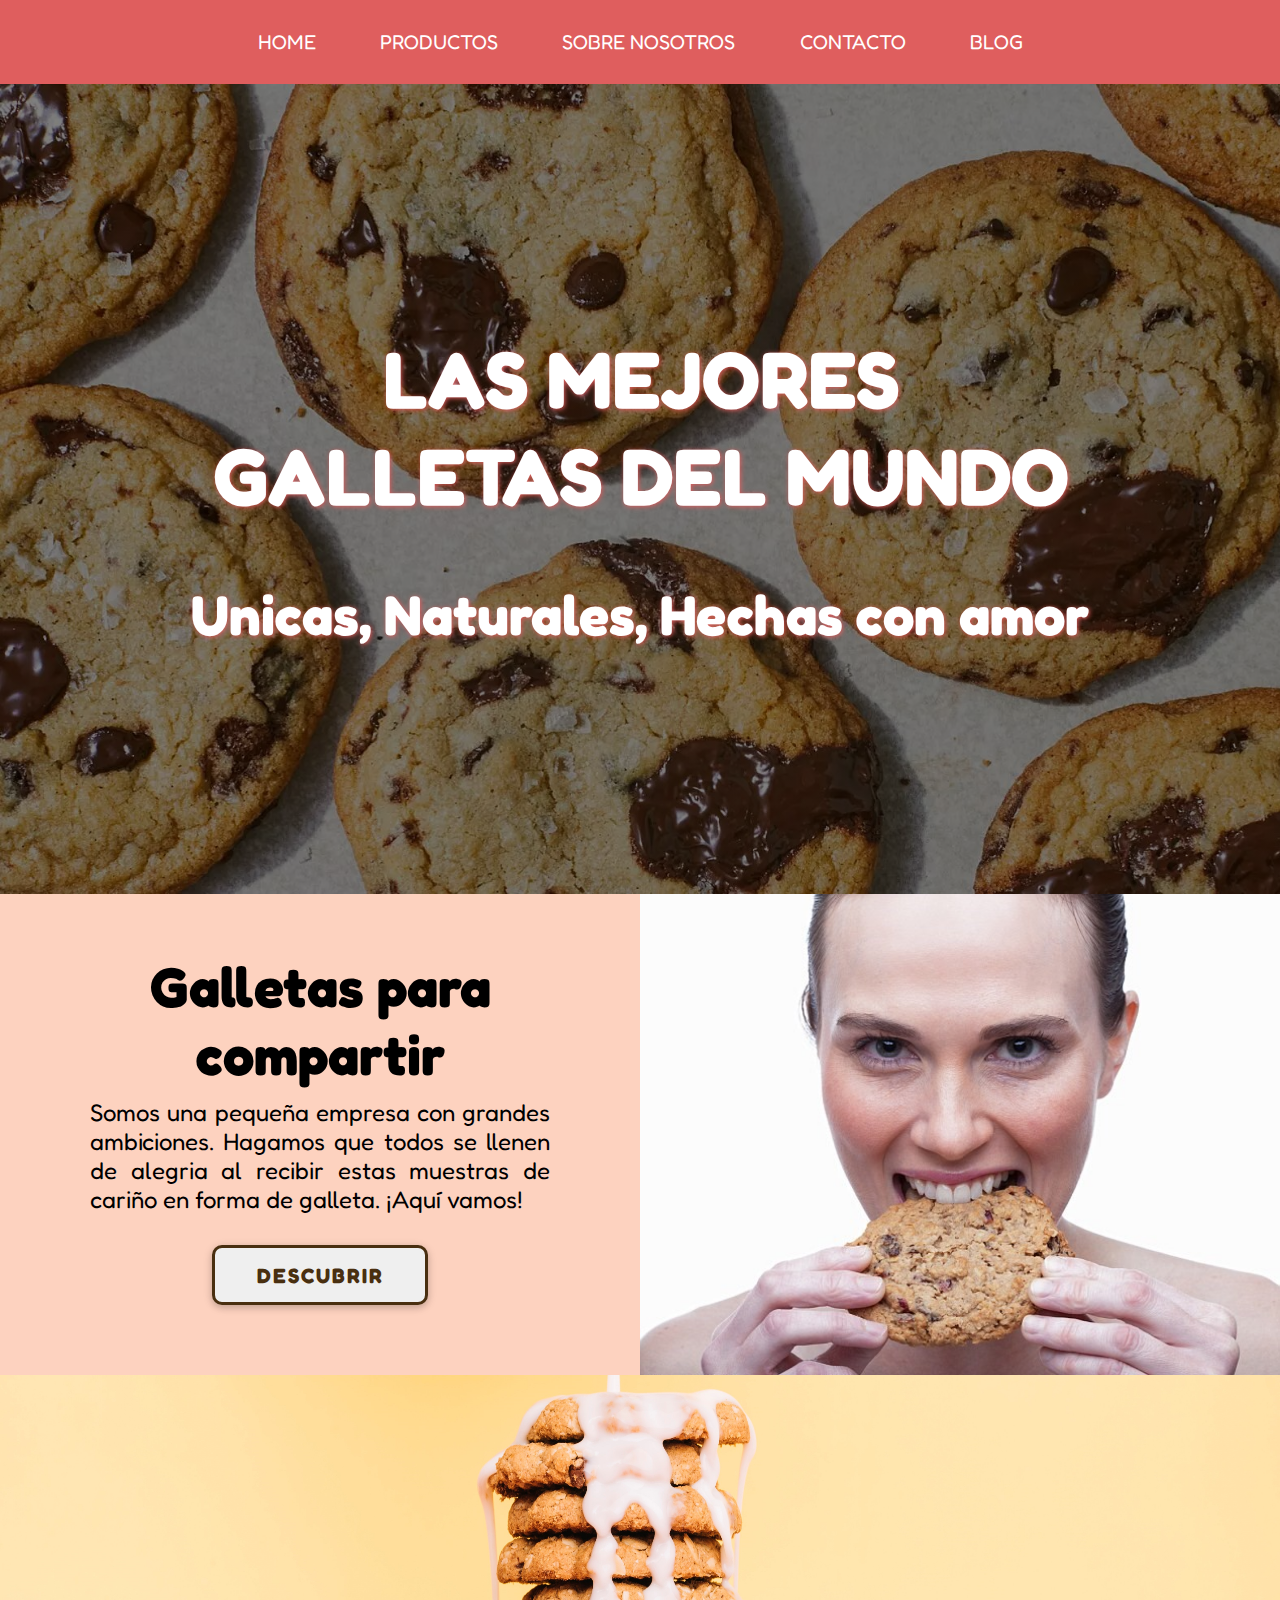
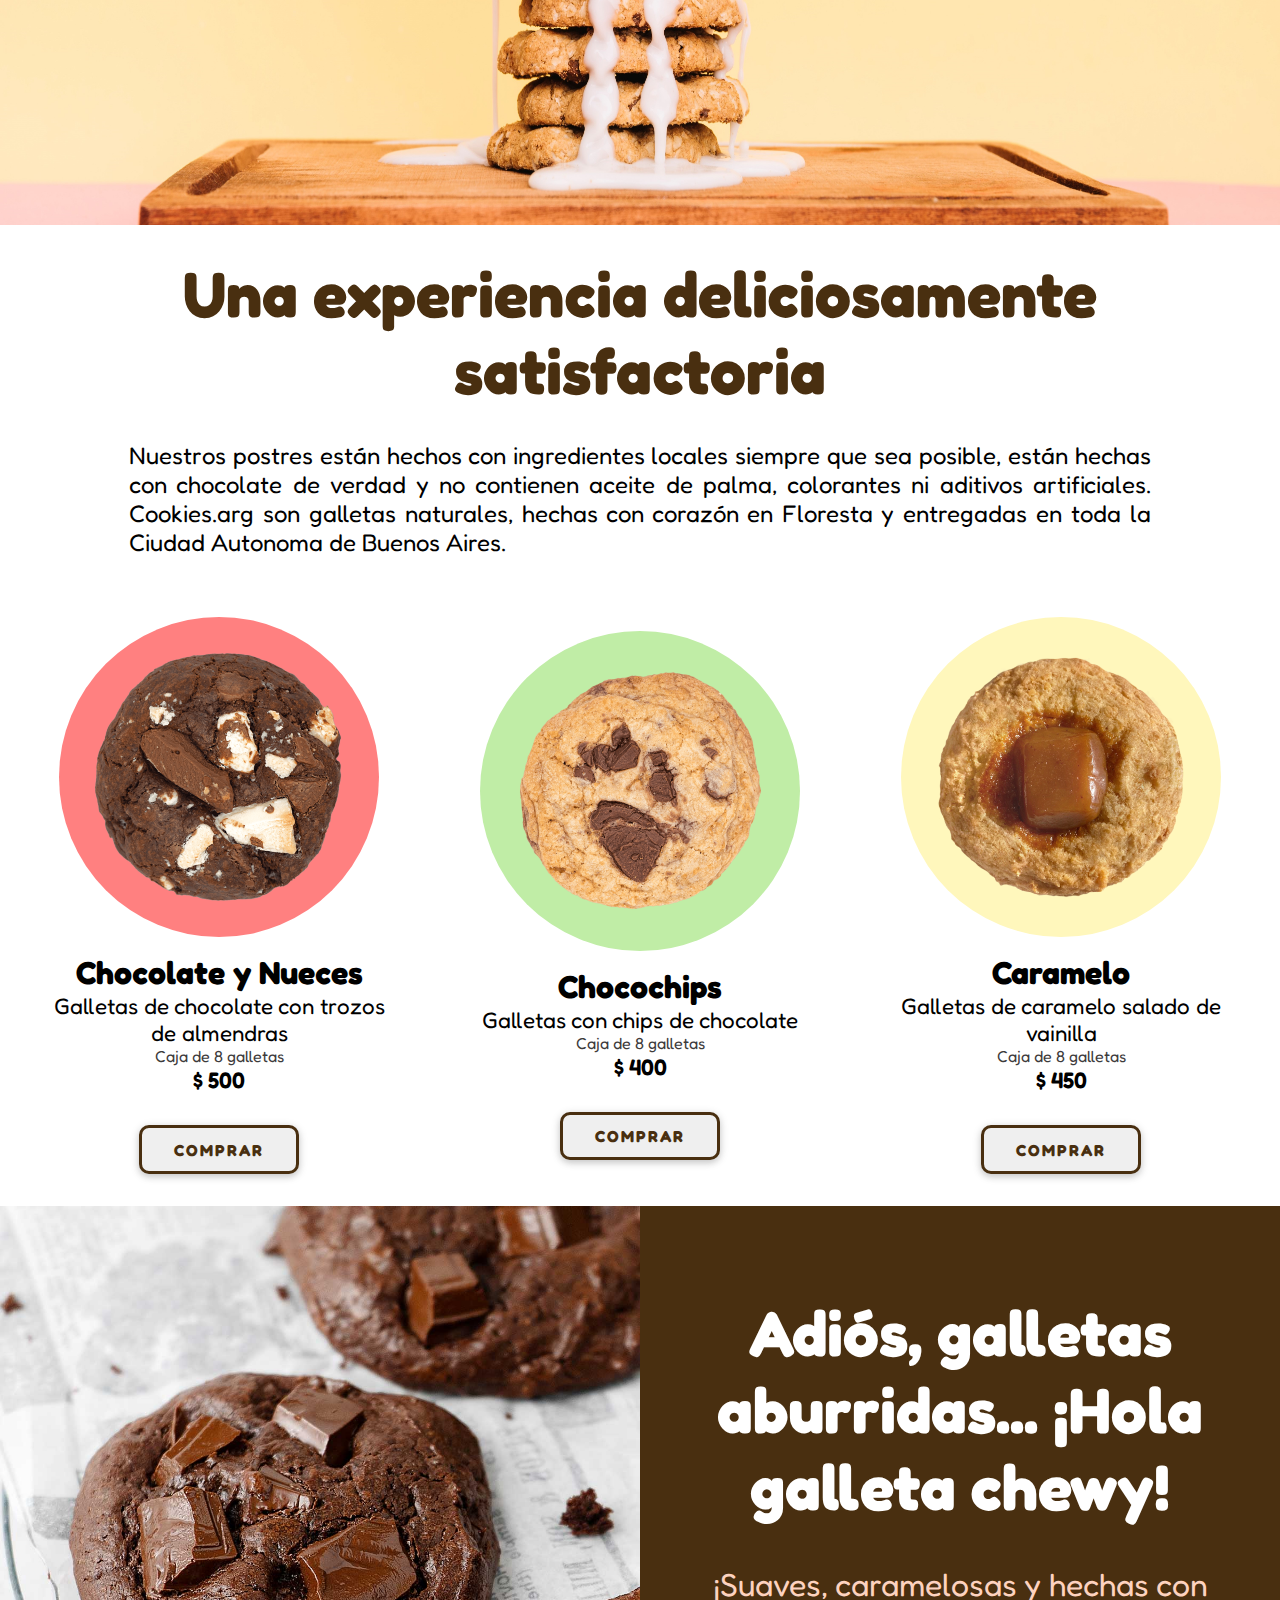
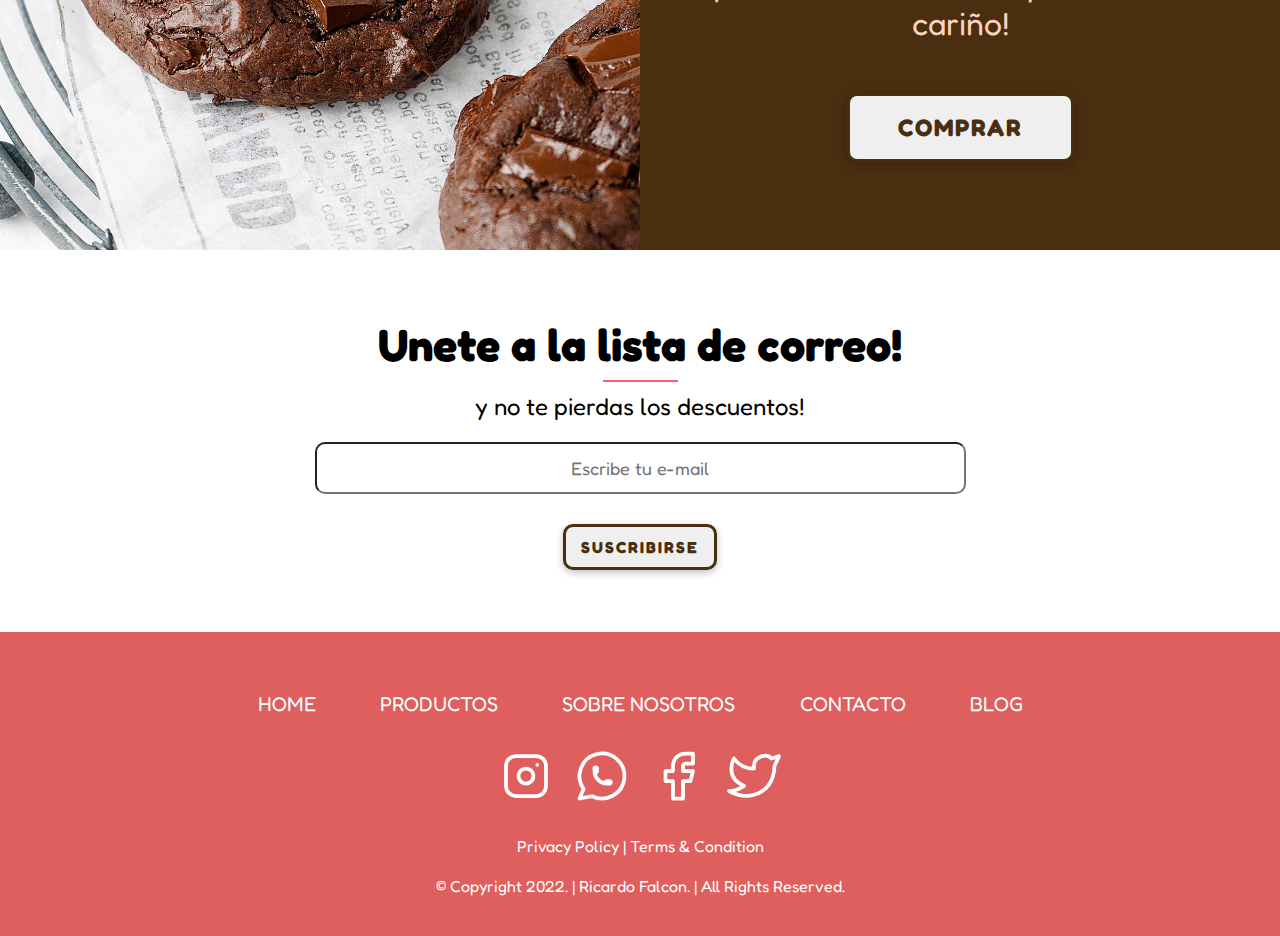
<file: index.html>
<!DOCTYPE html>
<html lang="es">
<head>
    <meta charset="UTF-8">
    <meta name="viewport" content="width=device-width, initial-scale=1.0">
    <title>Cookies.arg</title>
    <link rel="icon" href="resources/icon/cookie.png" type="image/x-icon">
    <link rel="stylesheet" href="estilos-responsive.css">
    <link rel="preconnect" href="https://fonts.googleapis.com">
    <link rel="preconnect" href="https://fonts.gstatic.com" crossorigin>
    <link href="https://fonts.googleapis.com/css2?family=Fredoka:wght@300;400;500;600;700&display=swap" rel="stylesheet">
</head>
<body id="grid-area">
    <header>
        <H1>LAS MEJORES <br> GALLETAS DEL MUNDO</H1>
        <h2>Unicas, Naturales, Hechas con amor</h2>
    </header>
    <nav id="navegacionMenu">
       <label for="toggle">&#9776</label>
       <input type="checkbox" id="toggle"/>
           <div class="menu">
                <a href="index.html">HOME</a>
                <a href="productos.html">PRODUCTOS</a>
                <a href="nosotros.html"> SOBRE NOSOTROS </a>
                <a href="contacto.html">CONTACTO</a>
                <a href="blog.html">BLOG</a>
           </div>
    </nav>
     <section id="productos">
         <article class="sec1" id="gridsec1">
                <div class="imgSecc1">
                    <img src="resources/img/img-1.jpg" alt="imagen galletas" class="articulo">
                </div>
                
                <div class="textSecc1">
                <h2>Galletas para compartir</h2>
                <p>Somos una pequeña empresa con grandes ambiciones. Hagamos que todos se llenen de alegria al recibir estas muestras de cariño en forma de galleta. ¡Aquí vamos!</p>
                <button>Descubrir</button>
                </div>
        </article>

        <article class="imgIntermedia">
                <div class="divimgIntermedia">
                    <img src="resources/img/imgintermediadesktop.jpg" alt="lecheygalletas" class="articulo">
                </div>
        </article>
       
        <article class="sec2">

            <h2>Una experiencia deliciosamente satisfactoria</h2>
                <p>Nuestros postres están hechos con ingredientes locales siempre que sea posible, están hechas con chocolate de verdad y no contienen aceite de palma, colorantes ni aditivos artificiales. Cookies.arg son galletas naturales, hechas con corazón en Floresta y entregadas en toda la Ciudad Autonoma de Buenos Aires.</p>
        </article>

        <section id="gridProductos">
                <article class="productocookies" id="gridproducto1">
                    <div class="circulocookies">
                        <img src="resources/img/cookie1.png" alt="cookie1">
                    </div>
                    <div class="divdescripcionproductos">
                    <p class="productName">Chocolate y Nueces</p>
                    <p class="productDescrition">Galletas de chocolate con trozos de almendras</p>
                    <p class="productPresentation">Caja de 8 galletas</p>
                    <p class="productPrice">$ 500</p>
                    </div>
                    <button>COMPRAR</button>
                </article>

                <article class="productocookies"id="gridproducto2">
                    <div class="circulocookies2">
                        <img src="resources/img/cookie2.png" alt="cookie2">
                    </div>
                    <div class="divdescripcionproductos">
                    <p class="productName">Chocochips</p>
                    <p class="productDescrition">Galletas con chips de chocolate</p>
                    <p class="productPresentation">Caja de 8 galletas</p>
                    <p class="productPrice">$ 400</p>
                    </div>
                    <button>COMPRAR</button>
                </article>

                <article class="productocookies" id="gridproducto3">
                    <div class="circulocookies3">
                        <img src="resources/img/cookie3.png" alt="cookie3">
                    </div>
                    <div class="divdescripcionproductos">
                    <p class="productName">Caramelo</p>
                    <p class="productDescrition">Galletas de caramelo salado de vainilla</p>
                    <p class="productPresentation">Caja de 8 galletas</p>
                    <p class="productPrice">$ 450</p>
                    </div>
                    <button>COMPRAR</button>
                </article>
        </section>
       
        <section id="gridsecc5">
            <article class="secc5img">
                <img src="resources/img/img-5.jpg" alt="galletas chocolate" class="articulo">
            </article>
            <article id="secc5">
                <div class="sec5">
                    <h2>Adiós, galletas aburridas... ¡Hola galleta chewy!</h2>
                        <p>¡Suaves, caramelosas y hechas con cariño!</p>
                        <button>COMPRAR</button>
                </div>
            </article>
        </section>
      
        <article class="sec6">
            <div class="newsletter-container">
                <div class="newsletter-title-description">
                    <h2> Unete a la lista de correo! </h2>
                    <hr class="title-text-separator" />
                </div>
                
                <p>  y no te pierdas los descuentos! </p>
                <div class="email-input-container">
                    <form class="email-form" >
                        <input type="email" placeholder="Escribe tu e-mail" class="email" />
                        <button  type="submit">Suscribirse</button>
                    </form>
                </div>
            </div>
        </article>
    <footer>
        <nav id="navfooterid">
            <div class="navfooter">
                 <a href="index.html">HOME</a>
                 <a href="productos.html">PRODUCTOS</a>
                 <a href="nosotros.html"> SOBRE NOSOTROS </a>
                 <a href="contacto.html">CONTACTO</a>
                 <a href="blog.html">BLOG</a>
            </div>
        </nav>

        <div class="iconosFooter">
            <svg xmlns="http://www.w3.org/2000/svg" class="icon icon-tabler icon-tabler-brand-instagram" width="60" height="60" viewBox="0 0 24 24" stroke-width="1.5" stroke="#ffffff" fill="none" stroke-linecap="round" stroke-linejoin="round">
                <path stroke="none" d="M0 0h24v24H0z" fill="none"/>
                <rect x="4" y="4" width="16" height="16" rx="4" />
                <circle cx="12" cy="12" r="3" />
                <line x1="16.5" y1="7.5" x2="16.5" y2="7.501" />
              </svg>

              <svg xmlns="http://www.w3.org/2000/svg" class="icon icon-tabler icon-tabler-brand-whatsapp" width="60" height="60" viewBox="0 0 24 24" stroke-width="1.5" stroke="#ffffff" fill="none" stroke-linecap="round" stroke-linejoin="round">
                <path stroke="none" d="M0 0h24v24H0z" fill="none"/>
                <path d="M3 21l1.65 -3.8a9 9 0 1 1 3.4 2.9l-5.05 .9" />
                <path d="M9 10a0.5 .5 0 0 0 1 0v-1a0.5 .5 0 0 0 -1 0v1a5 5 0 0 0 5 5h1a0.5 .5 0 0 0 0 -1h-1a0.5 .5 0 0 0 0 1" />
              </svg>

              <svg xmlns="http://www.w3.org/2000/svg" class="icon icon-tabler icon-tabler-brand-facebook" width="60" height="60" viewBox="0 0 24 24" stroke-width="1.5" stroke="#ffffff" fill="none" stroke-linecap="round" stroke-linejoin="round">
                <path stroke="none" d="M0 0h24v24H0z" fill="none"/>
                <path d="M7 10v4h3v7h4v-7h3l1 -4h-4v-2a1 1 0 0 1 1 -1h3v-4h-3a5 5 0 0 0 -5 5v2h-3" />
              </svg>

              <svg xmlns="http://www.w3.org/2000/svg" class="icon icon-tabler icon-tabler-brand-twitter" width="60" height="60" viewBox="0 0 24 24" stroke-width="1.5" stroke="#ffffff" fill="none" stroke-linecap="round" stroke-linejoin="round">
                <path stroke="none" d="M0 0h24v24H0z" fill="none"/>
                <path d="M22 4.01c-1 .49 -1.98 .689 -3 .99c-1.121 -1.265 -2.783 -1.335 -4.38 -.737s-2.643 2.06 -2.62 3.737v1c-3.245 .083 -6.135 -1.395 -8 -4c0 0 -4.182 7.433 4 11c-1.872 1.247 -3.739 2.088 -6 2c3.308 1.803 6.913 2.423 10.034 1.517c3.58 -1.04 6.522 -3.723 7.651 -7.742a13.84 13.84 0 0 0 .497 -3.753c-.002 -.249 1.51 -2.772 1.818 -4.013z" />
              </svg>
        </div>

        <p>Privacy Policy | Terms & Condition</p>
        <p>© Copyright 2022. | Ricardo Falcon. | All Rights Reserved.</p>

    </footer>
</body>
</html>
</file>
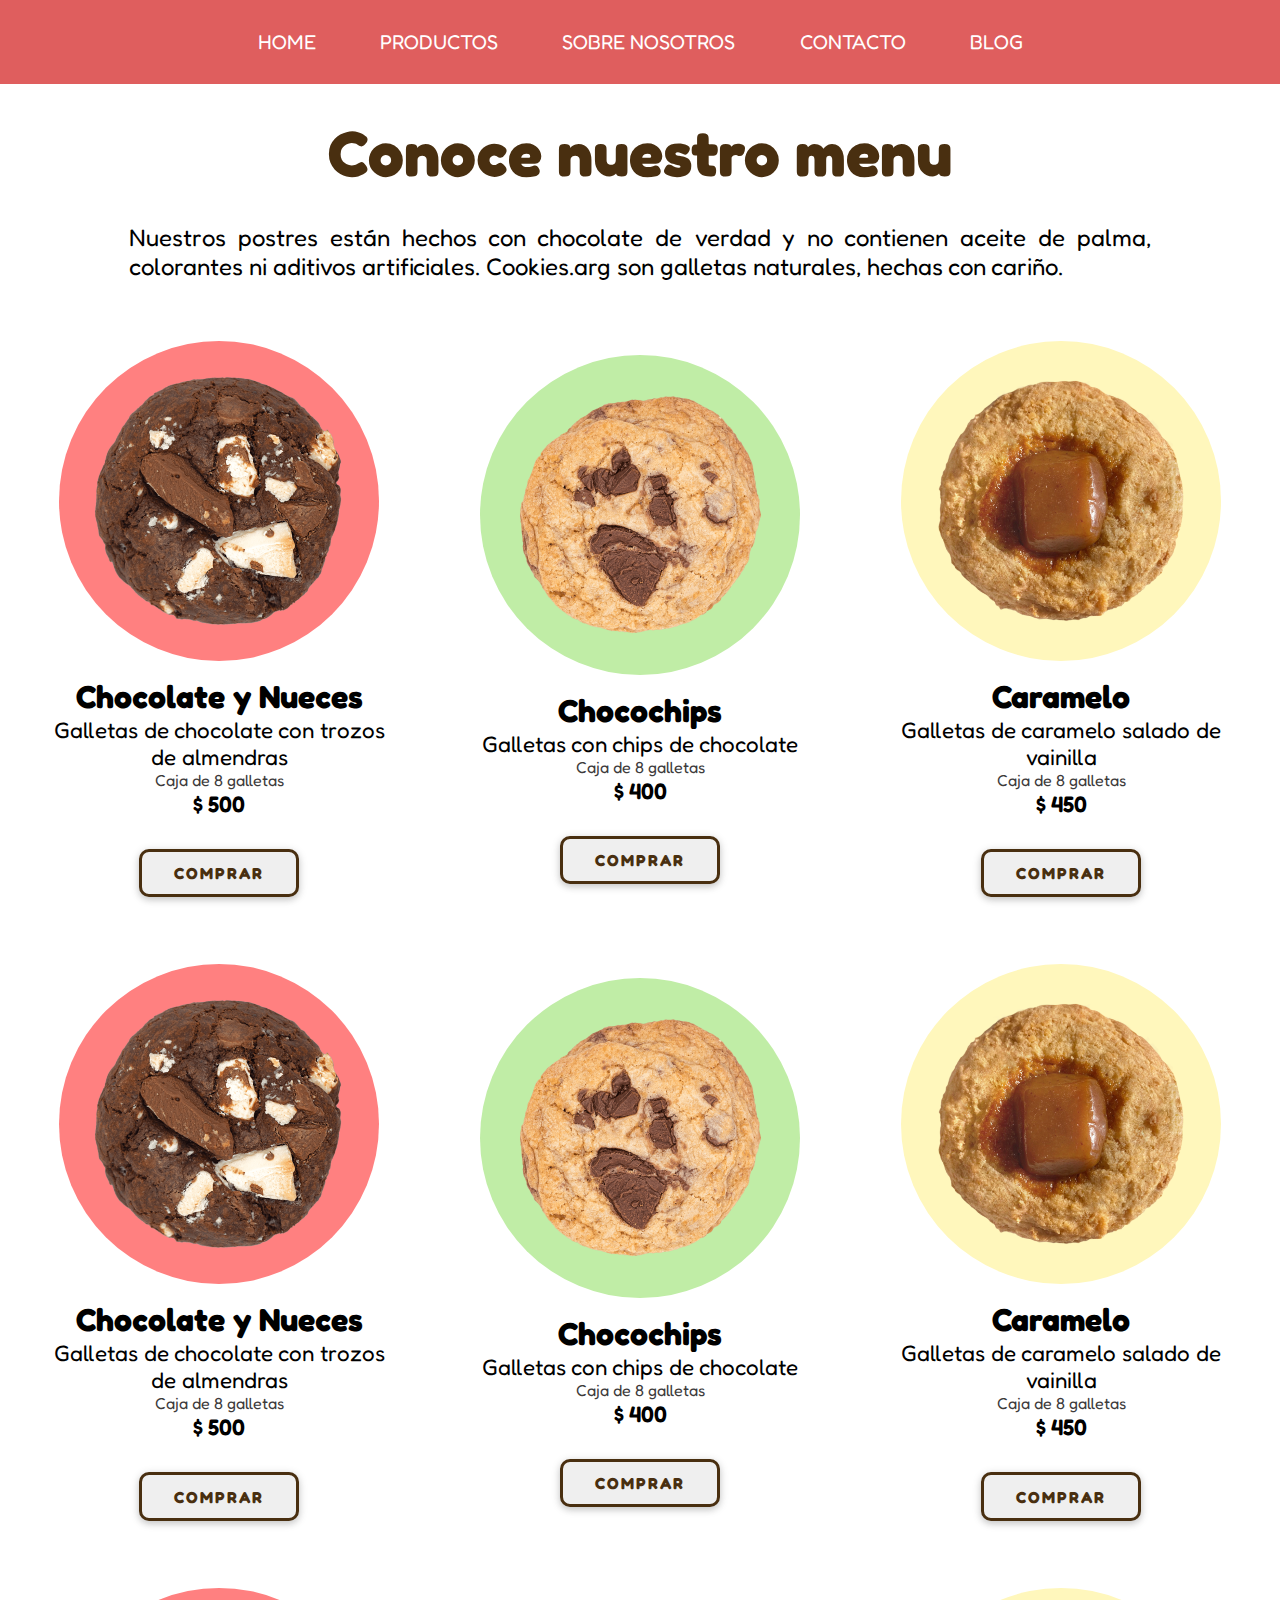
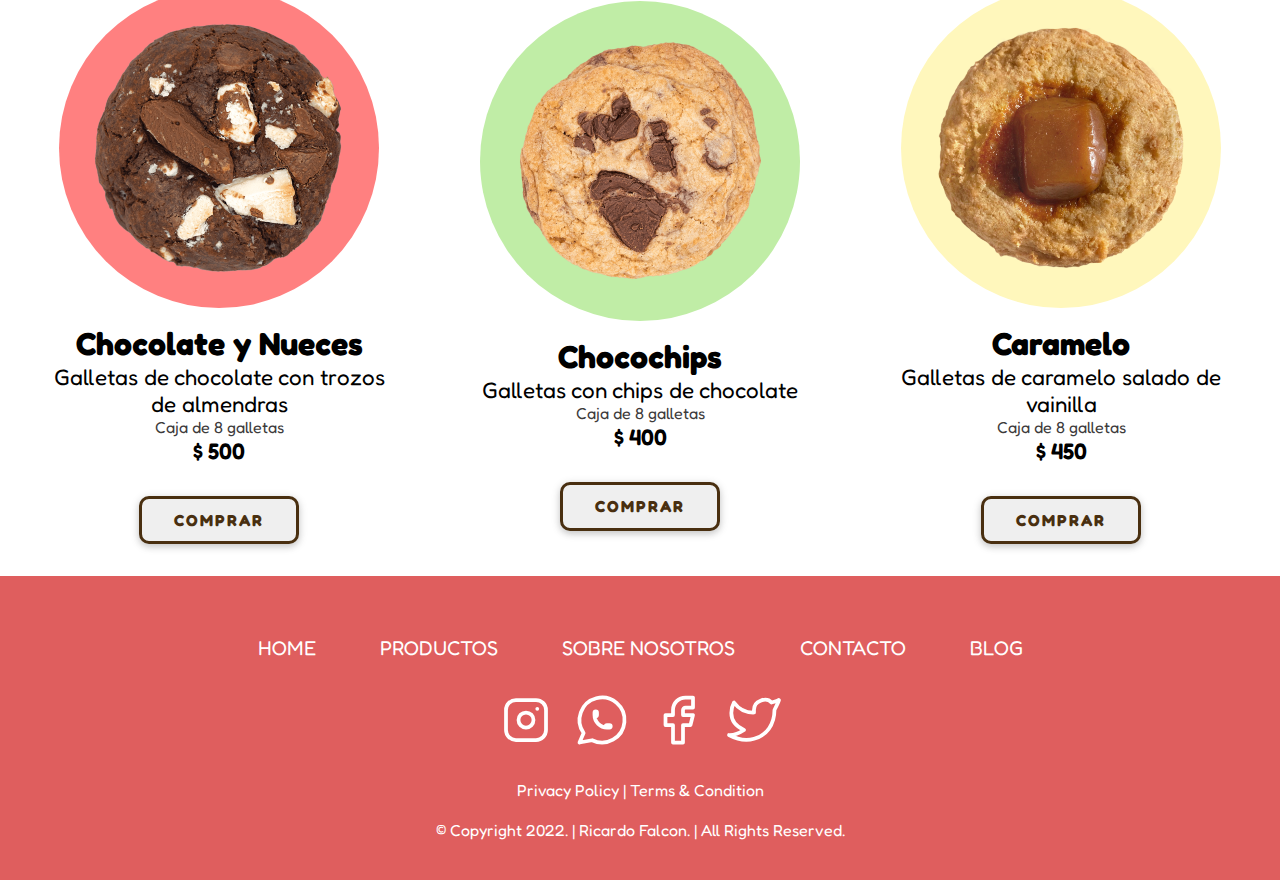
<file: productos.html>
<!DOCTYPE html>
<html lang="es">
<head>
    <meta charset="UTF-8">
    <meta name="viewport" content="width=device-width, initial-scale=1.0">
    <title>Cookies.arg</title>
    <link rel="icon" href="resources/icon/cookie.png" type="image/x-icon">
    <link rel="stylesheet" href="estilos-responsive.css">
    <link rel="preconnect" href="https://fonts.googleapis.com">
    <link rel="preconnect" href="https://fonts.gstatic.com" crossorigin>
    <link href="https://fonts.googleapis.com/css2?family=Fredoka:wght@300;400;500;600;700&display=swap" rel="stylesheet">
</head>
<body id="grid-area">

    <nav id="navegacionMenu">
       <label for="toggle">&#9776</label>
       <input type="checkbox" id="toggle"/>
           <div class="menu">
                <a href="index.html">HOME</a>
                <a href="productos.html">PRODUCTOS</a>
                <a href="nosotros.html"> SOBRE NOSOTROS </a>
                <a href="contacto.html">CONTACTO</a>
                <a href="blog.html">BLOG</a>
           </div>
    </nav>
     <section id="productos">
       
        <article class="sec2">

            <h2>Conoce nuestro menu</h2>
                <p>Nuestros postres están hechos con chocolate de verdad y no contienen aceite de palma, colorantes ni aditivos artificiales. Cookies.arg son galletas naturales, hechas con cariño.</p>
        </article>

        <section id="gridPagProductos">
                <article class="productocookies" id="gridproducto1">
                    <div class="circulocookies">
                        <img src="resources/img/cookie1.png" alt="cookie1">
                    </div>
                    <div class="divdescripcionproductos">
                    <p class="productName">Chocolate y Nueces</p>
                    <p class="productDescrition">Galletas de chocolate con trozos de almendras</p>
                    <p class="productPresentation">Caja de 8 galletas</p>
                    <p class="productPrice">$ 500</p>
                    </div>
                    <button>COMPRAR</button>
                </article>

                <article class="productocookies"id="gridproducto2">
                    <div class="circulocookies2">
                        <img src="resources/img/cookie2.png" alt="cookie2">
                    </div>
                    <div class="divdescripcionproductos">
                    <p class="productName">Chocochips</p>
                    <p class="productDescrition">Galletas con chips de chocolate</p>
                    <p class="productPresentation">Caja de 8 galletas</p>
                    <p class="productPrice">$ 400</p>
                    </div>
                    <button>COMPRAR</button>
                </article>

                <article class="productocookies" id="gridproducto3">
                    <div class="circulocookies3">
                        <img src="resources/img/cookie3.png" alt="cookie3">
                    </div>
                    <div class="divdescripcionproductos">
                    <p class="productName">Caramelo</p>
                    <p class="productDescrition">Galletas de caramelo salado de vainilla</p>
                    <p class="productPresentation">Caja de 8 galletas</p>
                    <p class="productPrice">$ 450</p>
                    </div>
                    <button>COMPRAR</button>
                </article>

                <article class="productocookies" id="gridproducto4">
                    <div class="circulocookies">
                        <img src="resources/img/cookie1.png" alt="cookie1">
                    </div>
                    <div class="divdescripcionproductos">
                    <p class="productName">Chocolate y Nueces</p>
                    <p class="productDescrition">Galletas de chocolate con trozos de almendras</p>
                    <p class="productPresentation">Caja de 8 galletas</p>
                    <p class="productPrice">$ 500</p>
                    </div>
                    <button>COMPRAR</button>
                </article>

                <article class="productocookies"id="gridproducto5">
                    <div class="circulocookies2">
                        <img src="resources/img/cookie2.png" alt="cookie2">
                    </div>
                    <div class="divdescripcionproductos">
                    <p class="productName">Chocochips</p>
                    <p class="productDescrition">Galletas con chips de chocolate</p>
                    <p class="productPresentation">Caja de 8 galletas</p>
                    <p class="productPrice">$ 400</p>
                    </div>
                    <button>COMPRAR</button>
                </article>

                <article class="productocookies" id="gridproducto6">
                    <div class="circulocookies3">
                        <img src="resources/img/cookie3.png" alt="cookie3">
                    </div>
                    <div class="divdescripcionproductos">
                    <p class="productName">Caramelo</p>
                    <p class="productDescrition">Galletas de caramelo salado de vainilla</p>
                    <p class="productPresentation">Caja de 8 galletas</p>
                    <p class="productPrice">$ 450</p>
                    </div>
                    <button>COMPRAR</button>
                </article>
                
                <article class="productocookies" id="gridproducto7">
                    <div class="circulocookies">
                        <img src="resources/img/cookie1.png" alt="cookie1">
                    </div>
                    <div class="divdescripcionproductos">
                    <p class="productName">Chocolate y Nueces</p>
                    <p class="productDescrition">Galletas de chocolate con trozos de almendras</p>
                    <p class="productPresentation">Caja de 8 galletas</p>
                    <p class="productPrice">$ 500</p>
                    </div>
                    <button>COMPRAR</button>
                </article>

                <article class="productocookies"id="gridproducto8">
                    <div class="circulocookies2">
                        <img src="resources/img/cookie2.png" alt="cookie2">
                    </div>
                    <div class="divdescripcionproductos">
                    <p class="productName">Chocochips</p>
                    <p class="productDescrition">Galletas con chips de chocolate</p>
                    <p class="productPresentation">Caja de 8 galletas</p>
                    <p class="productPrice">$ 400</p>
                    </div>
                    <button>COMPRAR</button>
                </article>

                <article class="productocookies" id="gridproducto9">
                    <div class="circulocookies3">
                        <img src="resources/img/cookie3.png" alt="cookie3">
                    </div>
                    <div class="divdescripcionproductos">
                    <p class="productName">Caramelo</p>
                    <p class="productDescrition">Galletas de caramelo salado de vainilla</p>
                    <p class="productPresentation">Caja de 8 galletas</p>
                    <p class="productPrice">$ 450</p>
                    </div>
                    <button>COMPRAR</button>
                </article>
        </section>
       
    <footer>
        <nav id="navfooterid">
            <div class="navfooter">
                 <a href="index.html">HOME</a>
                 <a href="productos.html">PRODUCTOS</a>
                 <a href="nosotros.html"> SOBRE NOSOTROS </a>
                 <a href="contacto.html">CONTACTO</a>
                 <a href="blog.html">BLOG</a>
            </div>
        </nav>

        <div class="iconosFooter">
            <svg xmlns="http://www.w3.org/2000/svg" class="icon icon-tabler icon-tabler-brand-instagram" width="60" height="60" viewBox="0 0 24 24" stroke-width="1.5" stroke="#ffffff" fill="none" stroke-linecap="round" stroke-linejoin="round">
                <path stroke="none" d="M0 0h24v24H0z" fill="none"/>
                <rect x="4" y="4" width="16" height="16" rx="4" />
                <circle cx="12" cy="12" r="3" />
                <line x1="16.5" y1="7.5" x2="16.5" y2="7.501" />
              </svg>

              <svg xmlns="http://www.w3.org/2000/svg" class="icon icon-tabler icon-tabler-brand-whatsapp" width="60" height="60" viewBox="0 0 24 24" stroke-width="1.5" stroke="#ffffff" fill="none" stroke-linecap="round" stroke-linejoin="round">
                <path stroke="none" d="M0 0h24v24H0z" fill="none"/>
                <path d="M3 21l1.65 -3.8a9 9 0 1 1 3.4 2.9l-5.05 .9" />
                <path d="M9 10a0.5 .5 0 0 0 1 0v-1a0.5 .5 0 0 0 -1 0v1a5 5 0 0 0 5 5h1a0.5 .5 0 0 0 0 -1h-1a0.5 .5 0 0 0 0 1" />
              </svg>

              <svg xmlns="http://www.w3.org/2000/svg" class="icon icon-tabler icon-tabler-brand-facebook" width="60" height="60" viewBox="0 0 24 24" stroke-width="1.5" stroke="#ffffff" fill="none" stroke-linecap="round" stroke-linejoin="round">
                <path stroke="none" d="M0 0h24v24H0z" fill="none"/>
                <path d="M7 10v4h3v7h4v-7h3l1 -4h-4v-2a1 1 0 0 1 1 -1h3v-4h-3a5 5 0 0 0 -5 5v2h-3" />
              </svg>

              <svg xmlns="http://www.w3.org/2000/svg" class="icon icon-tabler icon-tabler-brand-twitter" width="60" height="60" viewBox="0 0 24 24" stroke-width="1.5" stroke="#ffffff" fill="none" stroke-linecap="round" stroke-linejoin="round">
                <path stroke="none" d="M0 0h24v24H0z" fill="none"/>
                <path d="M22 4.01c-1 .49 -1.98 .689 -3 .99c-1.121 -1.265 -2.783 -1.335 -4.38 -.737s-2.643 2.06 -2.62 3.737v1c-3.245 .083 -6.135 -1.395 -8 -4c0 0 -4.182 7.433 4 11c-1.872 1.247 -3.739 2.088 -6 2c3.308 1.803 6.913 2.423 10.034 1.517c3.58 -1.04 6.522 -3.723 7.651 -7.742a13.84 13.84 0 0 0 .497 -3.753c-.002 -.249 1.51 -2.772 1.818 -4.013z" />
              </svg>
        </div>

        <p>Privacy Policy | Terms & Condition</p>
        <p>© Copyright 2022. | Ricardo Falcon. | All Rights Reserved.</p>

    </footer>
</body>
</html>
</file>
<file: estilos-responsive.css>
:root {
    --blanco: #ffffff;
    --oscuro: #492F10;
    --primario: #DF5E5E;
    --secundario: #E98580;
    --claro: #FDD2BF;
}

/* Estilos generales */
* {
    margin: 0;
    padding: 0;
    box-sizing: border-box;
    font-family: 'Fredoka', sans-serif;
}

body {
    width: 100%;
    height: 100vh;
    background-color: white;
}

/* Burguer MENU */
label {
    margin: 0;
    font-size: 50px;
    line-height: 5px;
    display: none;
    float: left;
    color: white;
}

#toggle {
    display: none;
}

a {
    color: var(--oscuro);
    text-decoration: none;
}

a:hover {
    opacity: 0.5;
}


/* MOBILE FIRST */
/* SMARTPHONE */
@media (max-width: 480px) {
    header, nav, footer {
        padding: 50px 20px;
    }

    h1 {
        text-shadow: 1px 1px 5px var(--primario);
        color: white;
    }

    header h2 {
        text-shadow: 1px 1px 5px var(--primario);
        color: white;
    }

    a {
        background-color: var(--oscuro);
        color: var(--claro);
        margin: 5px;
        padding: 10px 25px;
        text-transform: uppercase;
        font-size: 1.25rem;
    }

    a:hover {
        opacity: 0.5;
        cursor: pointer;
    }

    button {
        font-size: 1em;
        letter-spacing: 2px;
        text-transform: uppercase;
        display: inline-block;
        text-align: center;
        font-weight: bold;
        margin: 1em 0 2em 0;
        padding: 0.7em 2em;
        border: 3px solid var(--oscuro);
        border-radius: 10px;
        position: relative;
        box-shadow: 0 2px 10px rgba(0, 0, 0, 0.16), 0 3px 6px rgba(0, 0, 0, 0.1);
        color: var(--oscuro);
        text-decoration: none;
        transition: 0.3s ease all;
        z-index: 1;
    }

    button:before {
        transition: 0.5s all ease;
        position: absolute;
        top: 0;
        left: 50%;
        right: 50%;
        bottom: 0;
        opacity: 0;
        content: '';
        background-color: var(--primario);
        z-index: -1;
        border-radius: 6px;
    }

    button:hover, button:focus {
        color: white;
    }

    button:hover:before, button:focus:before {
        transition: 0.5s all ease;
        left: 0;
        right: 0;
        opacity: 1;
    }

    button:active {
        transform: scale(0.9);
    }

    article {
        background-color: #fff;
        padding: 30px 15px;
        text-align: center;
    }

    article h3 {
        font-size: 2rem;
        text-transform: uppercase;
    }

    /*Seccion 1*/
    .sec1 {
        margin: 0;
        padding: 0;
        background-color: var(--claro);

    }

    .sec1 p {
        padding: 0 30px 10px 30px;

    }

    .sec1 h2 {
        padding: 10px 0;
    }

    article p {
        text-align: justify;
    }

    .articulo {
        width: 100%;
    }

    /*img intermedia*/
    .imgIntermedia {
        margin: 0;
        padding: 0;
    }

    .divimgIntermedia {
        background-image: url(resources/img/imgintermediadesktop.jpg);
        background-repeat: no-repeat;
        background-size: cover;
    }

    /*Seccion 2*/
    .sec2 {
        background-color: white;
    }

    .sec2 h2 {
        margin-bottom: 1em;
        color: var(--oscuro);
    }

    .sec2 p {
        margin: 0 1em;
    }

    /*productos*/

    .productocookies {
        background-color: white;
        color: var(--claro);
        display: flex;
        flex-direction: column;
        justify-content: center;
        align-items: center;
        padding-bottom: 0;
    }

    .circulocookies img {
        width: 250px;
    }

    .circulocookies2 img {
        width: 250px;
    }

    .circulocookies3 img {
        width: 250px;
    }

    .circulocookies {
        height: 20rem;
        width: 20rem;
        background-color: #FF8080;
        border-radius: 50%;
        display: flex;
        justify-content: center;
        align-items: center;
    }

    .circulocookies2 {
        height: 20rem;
        width: 20rem;
        background-color: #C0EDA6;
        border-radius: 50%;
        display: flex;
        justify-content: center;
        align-items: center;
    }

    .circulocookies3 {
        height: 20rem;
        width: 20rem;
        background-color: #FFF7BC;
        border-radius: 50%;
        display: flex;
        justify-content: center;
        align-items: center;
    }


    .divdescripcionproductos {
        margin: 1rem 1.5rem;
    }

    .productName {
        color: black;
        font-size: 2rem;
        font-weight: 700;
        text-align: center;
    }

    .productDescrition {
        color: black;
        font-size: 1.4rem;
        text-align: center;
    }

    .productPresentation {
        color: rgb(61, 59, 59);
        font-size: 1rem;
        text-align: center;
    }

    .productPrice {
        color: black;
        font-size: 1.4rem;
        font-weight: 600;
        text-align: center;
    }

    /*seccion 5*/
    .secc5img, #secc5 {
        padding: 0;
    }

    .secc5 {
        margin: 0;
        padding: 0;
    }

    .sec5 h2 {
        color: white;
    }

    .sec5 p {
        text-align: center;
        margin-top: 15px;
        color: var(--claro);
    }

    .sec5 {
        background-color: var(--oscuro);
        color: white;
        text-align: center;
        padding: 50px 30px;
    }

    .sec5 button {
        margin-top: 30px;
        margin-bottom: 0;
    }

    /*newslatter*/
    .newsletter-container {
        display: flex;
        flex-flow: column;
        justify-content: center;
        align-items: center;
        margin-top: 3%;
        text-align: center;
    }

    .newsletter-title-description {
        display: flex;
        flex-flow: column;
        justify-content: center;
        align-items: center;
        text-align: center;
        width: 60%;
    }

    .newsletter-title-description h2 {
        font-size: 30px;
    }

    .email-input-container {
        margin-top: 1%;
    }

    .sec6 p {
        padding: 10px 50px 0 50px;
        font-size: 1em;
    }

    .sec6 button {
        padding: 10px 15px;
    }

    .email-form {
        display: flex;
        flex-flow: column;
        align-items: center;
        justify-content: center;
        text-align: center;
        padding-top: 0;

    }

    .email {
        font-size: 18px;
        margin-top: 4%;
        padding: 3%;
        width: 150%;
        text-align: center;
        border-radius: 10px;
    }

    #navegacionMenu{
        background-color: var(--primario);
    }
    #navegacionMenu a{
        background-color: white;
        color: var(--primario);
    }
   
    .title-text-separator {
        width: 30%;
        margin-top: 2%;
        border: solid 2px #ff5a6e;
    }

    /* ******* FIN NEWSLETTER***********/

    /* MENU */
    label {
        display: block;
        cursor: pointer;
    }

    /*****************
    GRIDS por AREAS
    **************** */
    #grid-area {
        display: grid;
        /* estructura grid por areas */
        grid-template-areas:
            "menu"
            "cabeza"
            "productos"
            "pie";

        grid-template-columns: 100%;
        grid-template-rows: 1fr 2fr 3fr 2fr 3fr 1fr;

        /* espacios  */
        grid-column-gap: 0px;
        grid-row-gap: 0px;
    }

    /* Nombrar cada area */
    header {
        grid-area: cabeza;
        display: flex;
        text-align: center;
        flex-flow: row wrap;
        justify-content: center;
        align-content: center;
        background-image: linear-gradient(
            0deg,
            rgba(0,0,0,0.5),
            rgba(0,0,0,0.5)
        )
        ,url("resources/img/img-portada.jpg");
        background-repeat: no-repeat;
        background-size: cover;
        height: 90vh;

    }



    header h1{
        text-shadow: 1px 1px 5px var(--primario);
        color: white;
        margin-bottom: 60px;
    }
    
    header h2 {
        text-shadow: 1px 1px 5px var(--primario);
        color: white;
    }

    /* footer*/

    footer {
        grid-area: pie;
        background-color: var(--primario);
        padding: 30px 0 10px 0;
    }

    footer nav {
        padding: 0 0 10px 0;
    }

    footer p {
        text-align: center;
        color: white;
        margin: 10px 0;
    }

    .navfooter {
        display: flex;
        flex-flow: column;
        align-items: center;

    }

    .navfooter a {
        background-color: var(--primario);
        color: white;
        margin: 0;
        padding: 0;
    }

    .iconosFooter {
        display: flex;
        justify-content: center;
        align-items: center;
        margin: 0 0 20px 0;
    }

    .iconosFooter svg {
        margin: 0 8px;
    }

    #productos {
        grid-area: productos;
        display: flex;
        flex-flow: column nowrap;
        background-color: white;
        color: #000;
    }

    nav {
        grid-area: menu;
        line-height: 40px;
    }

    .menu {
        text-align: center;
        display: none;
        margin-top: 20px;
        background-color: var(--primario);
    }

    #toggle:checked+.menu {
        display: flex;
        flex-flow: column nowrap;
    }

}

/* TABLET */
@media (min-width: 481px) and (max-width: 1023px) {
   
    header, nav, #productos footer {
        padding: 30px 10px;
    }
   
    h1 {
        font-size: 3rem;
        text-shadow: 1px 1px 5px var(--primario);
        color: white;
    }

    header h2 {
        text-shadow: 1px 1px 5px var(--primario);
        color: white;
        
    }

    a {
        color: white;
        margin: 5px;
        padding: 10px 10px;
        text-transform: uppercase;
        font-size: 1.25rem;
    }

    a:hover {
        opacity: 0.5;
        cursor: pointer;
    }

    button {
        font-size: 1em;
        letter-spacing: 2px;
        text-transform: uppercase;
        display: inline-block;
        text-align: center;
        font-weight: bold;
        margin: 1em 0 2em 0;
        padding: 0.7em 2em;
        border: 3px solid var(--oscuro);
        border-radius: 10px;
        position: relative;
        box-shadow: 0 2px 10px rgba(0, 0, 0, 0.16), 0 3px 6px rgba(0, 0, 0, 0.1);
        color: var(--oscuro);
        text-decoration: none;
        transition: 0.3s ease all;
        z-index: 1;
    }

    button:before {
        transition: 0.5s all ease;
        position: absolute;
        top: 0;
        left: 50%;
        right: 50%;
        bottom: 0;
        opacity: 0;
        content: '';
        background-color: var(--primario);
        z-index: -1;
        border-radius: 6px;
    }

    button:hover, button:focus {
        color: white;
    }

    button:hover:before, button:focus:before {
        transition: 0.5s all ease;
        left: 0;
        right: 0;
        opacity: 1;
    }

    button:active {
        transform: scale(0.9);
    }

    article {
        background-color: #fff;
        padding: 30px 15px;
        text-align: center;
    }

    article h3 {
        font-size: 2rem;
        text-transform: uppercase;
    }

    /*Seccion 1*/

    .imgSecc1 {
        grid-area: imgsecc1;
    }

    .textSecc1 {
        grid-area: textsecc1;
        display: flex;
        flex-direction: column;
        align-items: center;
        justify-content: center;
    }

    .textSecc1 h2 {
       
        font-size: 1.7em;
        padding: 30px 30px 10px 30px;
    }

    .textSecc1 p {
       
        font-size: 1.5em;
        padding: 0px 30px 10px 30px;
    }

    .textSecc1 button {
       
        font-size: 1.3em;
    }

    #gridsec1 {

        display: grid;
        /* estructura grid por areas */
        grid-template-areas:
            "textsecc1 imgsecc1 "

        ;
        grid-template-columns: 50% 50%;

        /* espacios  */
        grid-column-gap: 0;
        grid-row-gap: 0;


    }


    .sec1 {
        margin: 0;
        padding: 0;
        background-color: var(--claro);

    }


    article p {
        text-align: justify;
    }

    .articulo {
        width: 100%;
        height: 100%;
    }

    /*img intermedia*/
    .imgIntermedia {
        margin: 0;
        padding: 0;
     

    }

    .divimgIntermedia {
        background-image: url(resources/img/imgintermediadesktop.jpg);
        background-repeat: no-repeat;
        background-size: cover;
        height: 30vh;

    }

    /*Seccion 2*/
    .sec2 {
        background-color: white;
    }

    .sec2 h2 {
        margin-bottom: .5em;
        color: var(--oscuro);
        font-size: 3em;
        padding: 0 30px;
    }

    .sec2 p {
        margin: 0 1em;
        font-size: 1.5em;
        padding: 0 30px;
    }

    /*productos*/

    .productocookies {
        background-color: white;
        color: var(--claro);
        display: flex;
        flex-direction: column;
        justify-content: center;
        align-items: center;
        padding-bottom: 0;
    }

    .circulocookies img {
        width: 250px;
    }

    .circulocookies2 img {
        width: 250px;
    }

    .circulocookies3 img {
        width: 250px;
    }

    .circulocookies {
        height: 20rem;
        width: 20rem;
        background-color: #FF8080;
        border-radius: 50%;
        display: flex;
        justify-content: center;
        align-items: center;
    }

    .circulocookies2 {
        height: 20rem;
        width: 20rem;
        background-color: #C0EDA6;
        border-radius: 50%;
        display: flex;
        justify-content: center;
        align-items: center;
    }

    .circulocookies3 {
        height: 20rem;
        width: 20rem;
        background-color: #FFF7BC;
        border-radius: 50%;
        display: flex;
        justify-content: center;
        align-items: center;
    }


    .divdescripcionproductos {
        margin: 1rem 1.5rem;
    }

    .productName {
        color: black;
        font-size: 2rem;
        font-weight: 700;
        text-align: center;
    }

    .productDescrition {
        color: black;
        font-size: 1.4rem;
        text-align: center;
    }

    .productPresentation {
        color: rgb(61, 59, 59);
        font-size: 1rem;
        text-align: center;
    }

    .productPrice {
        color: black;
        font-size: 1.4rem;
        font-weight: 600;
        text-align: center;
    }

    /*seccion 5*/
    #secc5 {
        margin: 0;
        padding: 0;
        grid-area: secc5;
        width: 100%;
        height: 100%;
    }


    .sec5 h2 {
        color: white;
        font-size: 2em;
    }

    .sec5 p {
        text-align: center;
        margin-top: 30px;
        color: var(--claro);
        font-size: 1.5em;
    }

    .sec5 {
        background-color: var(--oscuro);
        color: white;
        text-align: center;
        padding: 50px 30px;
        display: flex;
        flex-direction: column;
        justify-content: center;
        align-items: center;
        height: 100%;
    }

    .sec5 button {
        margin-top: 40px;
        margin-bottom: 0;
        font-size: 1.2em;
    }

    .secc5img {
        padding: 0;
        margin-bottom: 0;
        grid-area: imgsecc5;
    }

    #gridsecc5 {
        display: grid;
        /* estructura grid por areas */
        grid-template-areas:
            "imgsecc5 secc5 "

        ;
        grid-template-columns: 50% 50%;

        /* espacios  */
        grid-column-gap: 0;
        grid-row-gap: 0;

    }

    /* *******NEWSLETTER NUEVA***********/
    .newsletter-container {
        display: flex;
        flex-flow: column;
        justify-content: center;
        align-items: center;
        margin-top: 3%;
    }

    .newsletter-title-description {
        display: flex;
        flex-flow: column;
        justify-content: center;
        align-items: center;
        text-align: center;
        width: 60%;
    }

    .newsletter-title-description h2 {
        font-size: 45px;
    }

    .email-input-container {
        margin-top: 1%;
    }

    .sec6 p {
        padding: 10px 50px 0 50px;
        font-size: 1.5em;
    }

    .sec6 button {
        padding: 10px 15px;
        margin-top: 30px;
    }

    .email-form {
        display: flex;
        flex-flow: column;
        align-items: center;
        justify-content: center;
    }

    .email {
        font-size: 18px;
        margin-top: 4%;
        padding: 6%;
        width: 300%;
        text-align: center;
        border-radius: 10px;
    }



    .title-text-separator {
        width: 10%;
        margin-top: 1%;
        border: solid 1px #ff5a6e;
    }

    /* ******* FIN NEWSLETTER NUEVA***********/

    /*****************
    GRIDS por AREAS
    **************** */
    #grid-area {
        display: grid;
        /* estructura grid por areas */
        grid-template-areas:
            /* 3 columnas y 4 filas */
            "menu menu "
            /* fila 1 */
            "cabeza cabeza"
            /* fila 2 */
            "productos productos"
            /* fila 3 */
            "newslatter newslatter"
            " pie pie"
            /* fila 4 */
        ;
        grid-template-columns: 50% 50%;
        grid-template-rows: 1fr 1fr 5fr 1fr;

        /* espacios  */
        grid-column-gap: 5px;
        
    }

    #gridProductos {
        display: grid;
        /* estructura grid por areas */
        grid-template-areas:
            "producto1 producto2 "
            "producto3 producto3"
    

        ;
        grid-template-columns: auto auto auto;

        /* espacios  */
        grid-column-gap: 5px;
        grid-row-gap: 5px;

    }

    #gridPagProductos {
        display: grid;
        /* estructura grid por areas */
        grid-template-areas:
            "producto1 producto2 "
            "producto3 producto4"
            "producto5 producto6"
            "producto7 producto8"
            "producto9 producto9"
    

        ;
        grid-template-columns: auto auto auto;

        /* espacios  */
        grid-column-gap: 5px;
        grid-row-gap: 5px;

    }

    #gridproducto1 {
        grid-area: producto1;
    }

    #gridproducto2 {
        grid-area: producto2;
    }

    #gridproducto3 {
        grid-area: producto3;
    }

    #gridproducto4 {
        grid-area: producto4;
    }

    #gridproducto5 {
        grid-area: producto5;
    }

    #gridproducto6 {
        grid-area: producto6;
    }

    #gridproducto7 {
        grid-area: producto7;
    }

    #gridproducto8 {
        grid-area: producto8;
    }

    #gridproducto9 {
        grid-area: producto9;
    }

    /* Nombrar cada area */
    header {
        grid-area: cabeza;
        display: flex;
        flex-direction:  column;
        justify-content: center;
        align-content: center;
        background-repeat: no-repeat;
        background-size: cover;
        text-align: center;
        background-image: linear-gradient(
            0deg,
            rgba(0,0,0,0.5),
            rgba(0,0,0,0.5)
        )
        ,url("resources/img/img-portada.jpg");
        height: 80vh;

    }

    header h2 {

    font-size: 3em;
    margin-top: 1em;

    }

    header h1{
        font-size: 5em;
        padding: 0 100px;
    }

    nav {
        grid-area: menu;
        display: flex;
        flex-flow: row;
        justify-content: center;
        background-color: var(--primario);
    }

    /* footer*/

    footer {
        grid-area: pie;
        display: flex;
        background-color: var(--primario);
        padding: 30px 0 10px 0;
        justify-content: center;
        align-items: center;
        flex-direction: column;
    }

    footer p {
        text-align: center;
        color: white;
        margin: 10px 0;
    }

    #navfooterid {
        width: auto;
        display: flex;
        justify-content: space-around;
        align-items: center;
    }

    .navfooter a {
        background-color: var(--primario);
        color: white;


    }

    .iconosFooter {
        display: flex;
        justify-content: center;
        align-items: center;
        margin: 0 0 20px 0;
    }

    .iconosFooter svg {
        margin: 0 8px;
    }

    #productos {
        grid-area: productos;
        display: flex;
        flex-direction: column;
        color: #000;
    }

    #servicios {
        grid-area: servicios;
        text-align: center;
        color: #333;
    }



    #newslatter {
        grid-area: newslatter;
        text-align: center;
        color: #333;
    }

}


/* DESKTOP */
@media (min-width: 1024px) {
    header, nav, #productos footer {
        padding: 30px 10px;
    }

    h1 {
        font-size: 3rem;
        text-shadow: 1px 1px 5px var(--primario);
        color: white;
    }

    header h2 {
        text-shadow: 1px 1px 5px var(--primario);
        color: white;
        
    }

    a {
        color: white;
        margin: 5px;
        padding: 10px 25px;
        text-transform: uppercase;
        font-size: 1.25rem;
    }

    a:hover {
        opacity: 0.5;
        cursor: pointer;
    }

    button {
        font-size: 1em;
        letter-spacing: 2px;
        text-transform: uppercase;
        display: inline-block;
        text-align: center;
        font-weight: bold;
        margin: 1em 0 2em 0;
        padding: 0.7em 2em;
        border: 3px solid var(--oscuro);
        border-radius: 10px;
        position: relative;
        box-shadow: 0 2px 10px rgba(0, 0, 0, 0.16), 0 3px 6px rgba(0, 0, 0, 0.1);
        color: var(--oscuro);
        text-decoration: none;
        transition: 0.3s ease all;
        z-index: 1;
    }

    button:before {
        transition: 0.5s all ease;
        position: absolute;
        top: 0;
        left: 50%;
        right: 50%;
        bottom: 0;
        opacity: 0;
        content: '';
        background-color: var(--primario);
        z-index: -1;
        border-radius: 6px;
    }

    button:hover, button:focus {
        color: white;
    }

    button:hover:before, button:focus:before {
        transition: 0.5s all ease;
        left: 0;
        right: 0;
        opacity: 1;
    }

    button:active {
        transform: scale(0.9);
    }

    article {
        background-color: #fff;
        padding: 30px 15px;
        text-align: center;
    }

    article h3 {
        font-size: 2rem;
        text-transform: uppercase;
    }

    /*Seccion 1*/

    .imgSecc1 {
        grid-area: imgsecc1;
    }

    .textSecc1 {
        grid-area: textsecc1;
        display: flex;
        flex-direction: column;
        align-items: center;
        justify-content: center;
    }

    .textSecc1 h2 {
       
        font-size: 3.5em;
        padding: 30px 90px 10px 90px;
    }

    .textSecc1 p {
       
        font-size: 1.5em;
        padding: 0px 90px 10px 90px;
    }

    .textSecc1 button {
       
        font-size: 1.3em;
    }

    #gridsec1 {

        display: grid;
        /* estructura grid por areas */
        grid-template-areas:
            "textsecc1 imgsecc1 "

        ;
        grid-template-columns: 50% 50%;

        /* espacios  */
        grid-column-gap: 0;
        grid-row-gap: 0;


    }


    .sec1 {
        margin: 0;
        padding: 0;
        background-color: var(--claro);

    }


    article p {
        text-align: justify;
    }

    .articulo {
        width: 100%;
        height: 100%;
    }

    /*img intermedia*/
    .imgIntermedia {
        margin: 0;
        padding: 0;
     

    }

    .divimgIntermedia {
        background-image: url(resources/img/imgintermediadesktop.jpg);
        background-repeat: no-repeat;
        background-size: cover;
        height: 50vh;

    }

    /*Seccion 2*/
    .sec2 {
        background-color: white;
    }

    .sec2 h2 {
        margin-bottom: .5em;
        color: var(--oscuro);
        font-size: 4em;
        padding: 0 90px;
    }

    .sec2 p {
        margin: 0 1em;
        font-size: 1.5em;
        padding: 0 90px;
    }

    /*productos*/

    .productocookies {
        background-color: white;
        color: var(--claro);
        display: flex;
        flex-direction: column;
        justify-content: center;
        align-items: center;
        padding-bottom: 0;
    }

    .circulocookies img {
        width: 250px;
    }

    .circulocookies2 img {
        width: 250px;
    }

    .circulocookies3 img {
        width: 250px;
    }

    .circulocookies {
        height: 20rem;
        width: 20rem;
        background-color: #FF8080;
        border-radius: 50%;
        display: flex;
        justify-content: center;
        align-items: center;
    }

    .circulocookies2 {
        height: 20rem;
        width: 20rem;
        background-color: #C0EDA6;
        border-radius: 50%;
        display: flex;
        justify-content: center;
        align-items: center;
    }

    .circulocookies3 {
        height: 20rem;
        width: 20rem;
        background-color: #FFF7BC;
        border-radius: 50%;
        display: flex;
        justify-content: center;
        align-items: center;
    }


    .divdescripcionproductos {
        margin: 1rem 1.5rem;
    }

    .productName {
        color: black;
        font-size: 2rem;
        font-weight: 700;
        text-align: center;
    }

    .productDescrition {
        color: black;
        font-size: 1.4rem;
        text-align: center;
    }

    .productPresentation {
        color: rgb(61, 59, 59);
        font-size: 1rem;
        text-align: center;
    }

    .productPrice {
        color: black;
        font-size: 1.4rem;
        font-weight: 600;
        text-align: center;
    }

    /*seccion 5*/
    #secc5 {
        margin: 0;
        padding: 0;
        grid-area: secc5;
        width: 100%;
        height: 100%;
    }


    .sec5 h2 {
        color: white;
        font-size: 4em;
    }

    .sec5 p {
        text-align: center;
        margin-top: 40px;
        color: var(--claro);
        font-size: 2em;
    }

    .sec5 {
        background-color: var(--oscuro);
        color: white;
        text-align: center;
        padding: 50px 30px;
        display: flex;
        flex-direction: column;
        justify-content: center;
        align-items: center;
        height: 100%;
    }

    .sec5 button {
        margin-top: 50px;
        margin-bottom: 0;
        font-size: 1.5em;
    }

    .secc5img {
        padding: 0;
        margin-bottom: 0;
        grid-area: imgsecc5;
    }

    #gridsecc5 {
        display: grid;
        /* estructura grid por areas */
        grid-template-areas:
            "imgsecc5 secc5 "

        ;
        grid-template-columns: 50% 50%;

        /* espacios  */
        grid-column-gap: 0;
        grid-row-gap: 0;

    }

    /* *******NEWSLETTER NUEVA***********/
    .newsletter-container {
        display: flex;
        flex-flow: column;
        justify-content: center;
        align-items: center;
        margin-top: 3%;
    }

    .newsletter-title-description {
        display: flex;
        flex-flow: column;
        justify-content: center;
        align-items: center;
        text-align: center;
        width: 60%;
    }

    .newsletter-title-description h2 {
        font-size: 45px;
    }

    .email-input-container {
        margin-top: 1%;
    }

    .sec6 p {
        padding: 10px 50px 0 50px;
        font-size: 1.5em;
    }

    .sec6 button {
        padding: 10px 15px;
        margin-top: 30px;
    }

    .email-form {
        display: flex;
        flex-flow: column;
        align-items: center;
        justify-content: center;
    }

    .email {
        font-size: 18px;
        margin-top: 4%;
        padding: 6%;
        width: 300%;
        text-align: center;
        border-radius: 10px;
    }



    .title-text-separator {
        width: 10%;
        margin-top: 1%;
        border: solid 1px #ff5a6e;
    }

    /* ******* FIN NEWSLETTER NUEVA***********/

    /*****************
    GRIDS por AREAS
    **************** */
    #grid-area {
        display: grid;
        /* estructura grid por areas */
        grid-template-areas:
            /* 3 columnas y 4 filas */
            "menu menu "
            /* fila 1 */
            "cabeza cabeza"
            /* fila 2 */
            "productos productos"
            /* fila 3 */
            "newslatter newslatter"
            " pie pie"
            /* fila 4 */
        ;
        grid-template-columns: auto auto;
        grid-template-rows: 1fr 3fr 3fr 1fr;

        /* espacios  */
        grid-column-gap: 5px;
        
    }

    #gridProductos {
        display: grid;
        /* estructura grid por areas */
        grid-template-areas:
            "producto1 producto2 producto3 "

        ;
        grid-template-columns: auto auto auto;

        /* espacios  */
        grid-column-gap: 5px;
        grid-row-gap: 5px;

    }

    #gridPagProductos {
        display: grid;
        /* estructura grid por areas */
        grid-template-areas:
            "producto1 producto2 producto3 "
            "producto4 producto5  producto6"
            "producto7 producto8  producto9"
            
    

        ;
        grid-template-columns: auto auto auto;

        /* espacios  */
        grid-column-gap: 5px;
        grid-row-gap: 5px;

    }

    #gridproducto1 {
        grid-area: producto1;
    }

    #gridproducto2 {
        grid-area: producto2;
    }

    #gridproducto3 {
        grid-area: producto3;
    }

    #gridproducto4 {
        grid-area: producto4;
    }

    #gridproducto5 {
        grid-area: producto5;
    }

    #gridproducto6 {
        grid-area: producto6;
    }

    #gridproducto7 {
        grid-area: producto7;
    }

    #gridproducto8 {
        grid-area: producto8;
    }

    #gridproducto9 {
        grid-area: producto9;
    }

    /* Nombrar cada area */
    header {
        grid-area: cabeza;
        display: flex;
        flex-flow: column wrap;
        justify-content: center;
        align-content: center;
        background-repeat: no-repeat;
        background-size: cover;
        text-align: center;
        background-image: linear-gradient(
            0deg,
            rgba(0,0,0,0.5),
            rgba(0,0,0,0.5)
        )
        ,url("resources/img/img-portada.jpg");
        height: 90vh;

    }

    header h2 {

    font-size: 3.5em;
    margin-top: 1em;

    }

    header h1{
        font-size: 5em;
        padding: 0 200px;
    }

    nav {
        grid-area: menu;
        display: flex;
        flex-flow: row;
        justify-content: center;
        background-color: var(--primario);
    }

    /* footer*/

    footer {
        grid-area: pie;
        display: flex;
        background-color: var(--primario);
        padding: 30px 0 10px 0;
        justify-content: center;
        align-items: center;
        flex-direction: column;
    }

    footer p {
        text-align: center;
        color: white;
        margin: 10px 0;
    }

    #navfooterid {
        width: auto;
        display: flex;
        justify-content: space-around;
        align-items: center;
    }

    .navfooter a {
        background-color: var(--primario);
        color: white;


    }

    .iconosFooter {
        display: flex;
        justify-content: center;
        align-items: center;
        margin: 0 0 20px 0;
    }

    .iconosFooter svg {
        margin: 0 8px;
    }

    #productos {
        grid-area: productos;
        display: flex;
        flex-direction: column;
        color: #000;
    }

    #servicios {
        grid-area: servicios;
        text-align: center;
        color: #333;
    }



    #newslatter {
        grid-area: newslatter;
        text-align: center;
        color: #333;
    }

}
</file>
